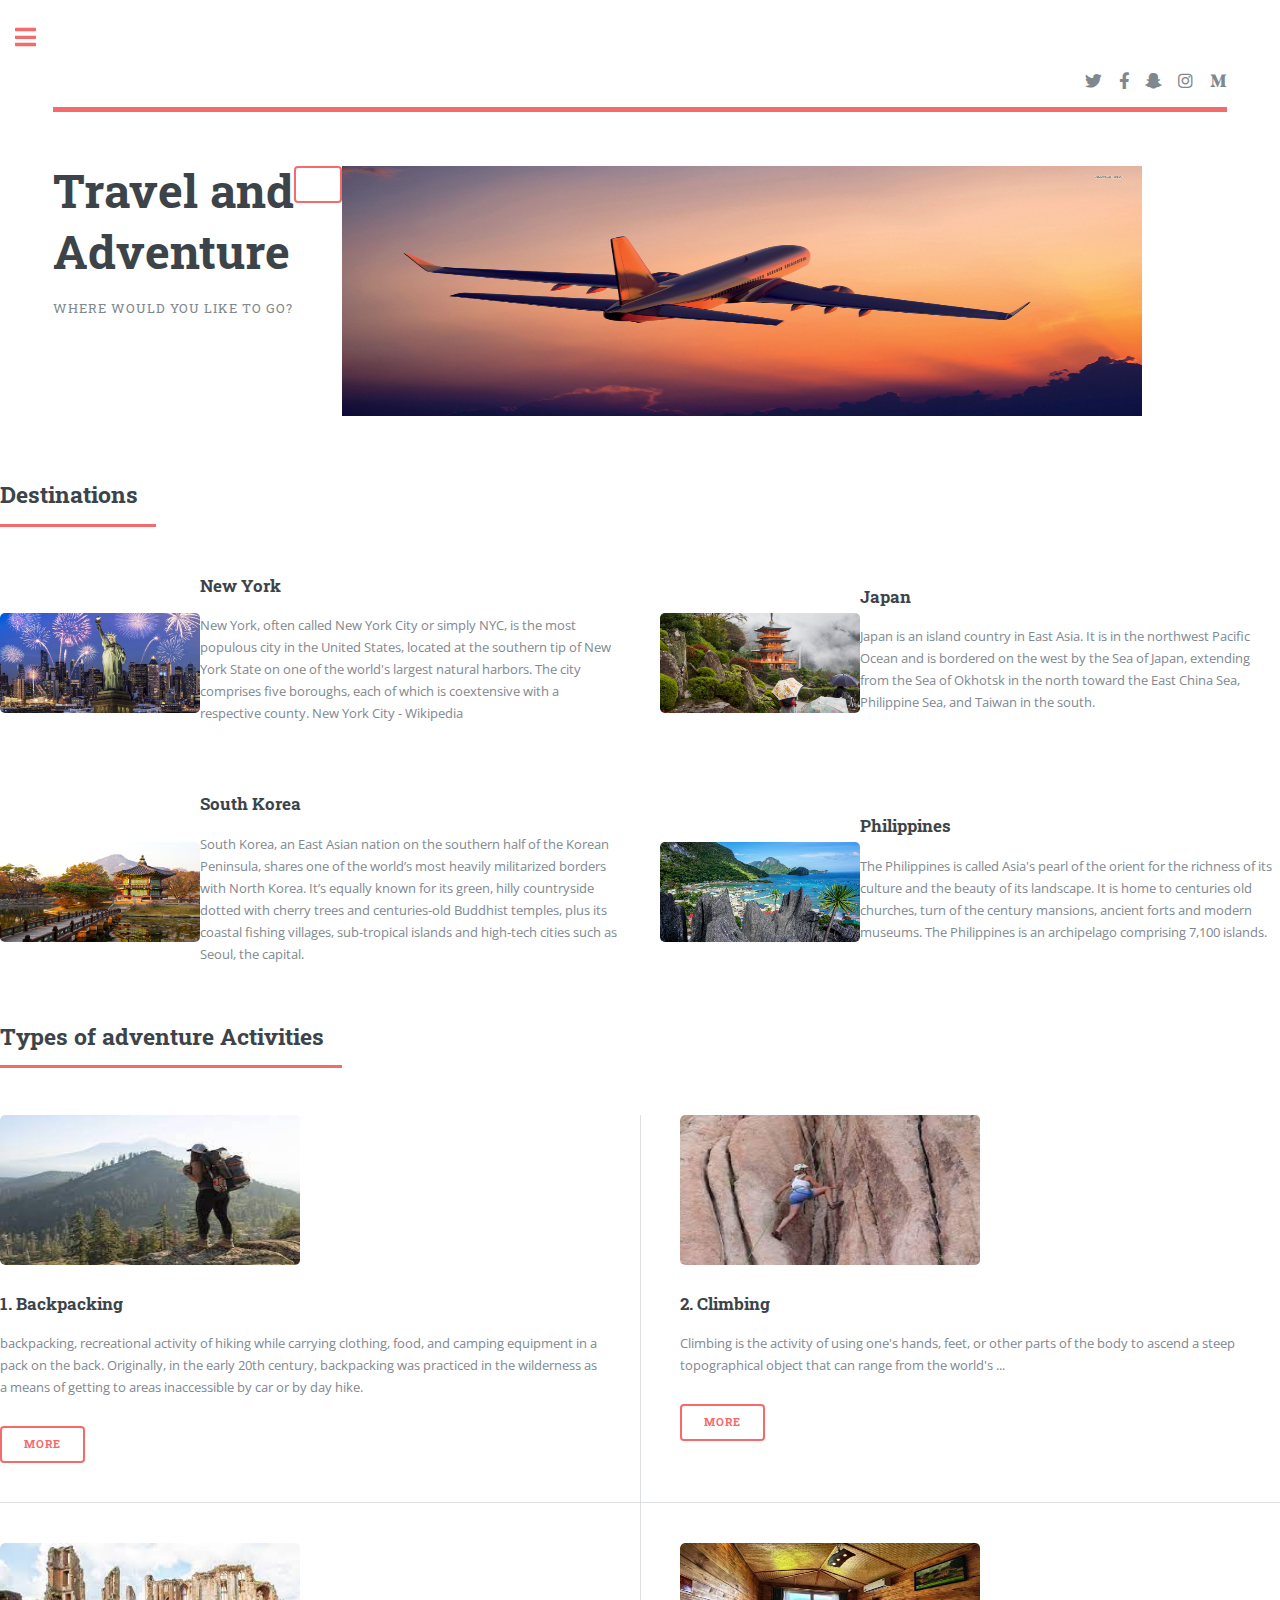
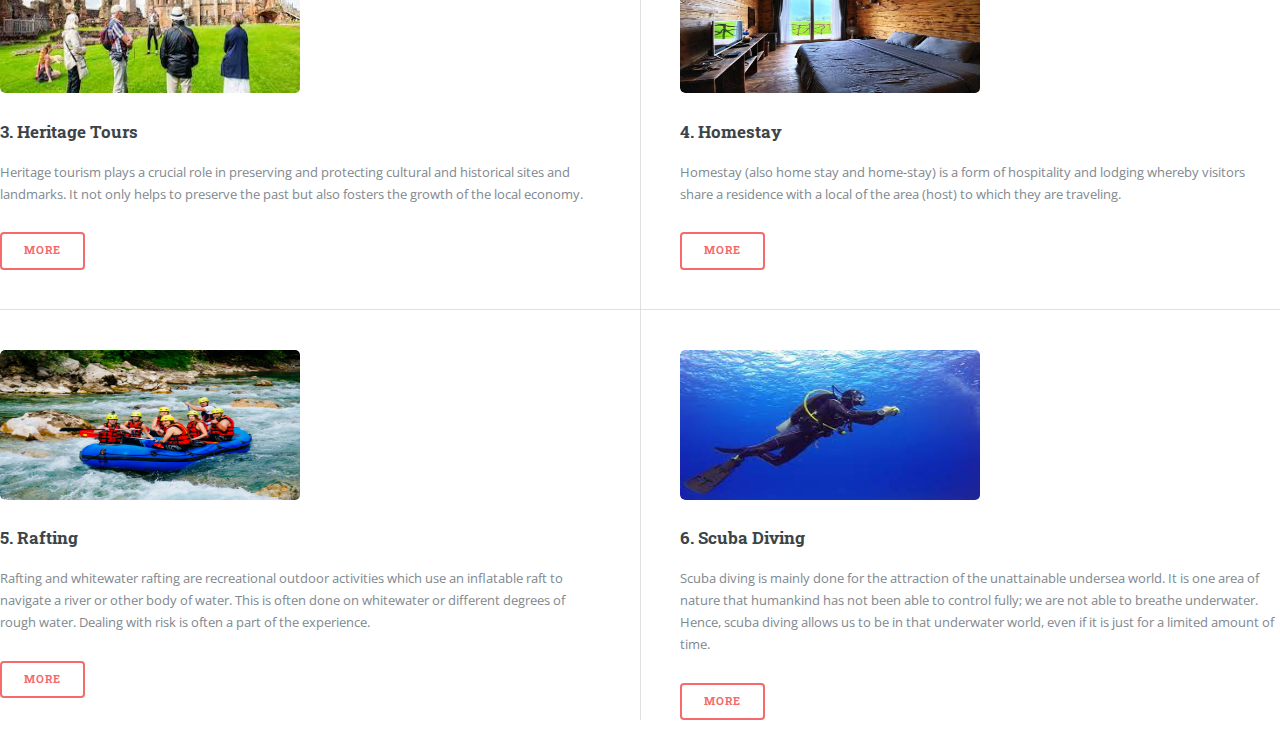
<file: index.html>
<!DOCTYPE HTML>
<!--
	Editorial by HTML5 UP
	html5up.net | @ajlkn
	Free for personal and commercial use under the CCA 3.0 license (html5up.net/license)
-->
<html>
	<head>
		<title>Travel and Adventure</title>
		<meta charset="utf-8" />
		<meta name="viewport" content="width=device-width, initial-scale=1, user-scalable=no" />
		<link rel="stylesheet" href="assets/css/main.css" />
	</head>
	<body class="is-preload">

		<!-- Wrapper -->
			<div id="wrapper">

				<!-- Main -->
					<div id="main">
						<div class="inner">

							<!-- Header -->
								<header id="header">
									<a href="index.html" class="logo"><strong></strong></a>
									<ul class="icons">
										<li><a href="#" class="icon brands fa-twitter"><span class="label">Twitter</span></a></li>
										<li><a href="#" class="icon brands fa-facebook-f"><span class="label">Facebook</span></a></li>
										<li><a href="#" class="icon brands fa-snapchat-ghost"><span class="label">Snapchat</span></a></li>
										<li><a href="#" class="icon brands fa-instagram"><span class="label">Instagram</span></a></li>
										<li><a href="#" class="icon brands fa-medium-m"><span class="label">Medium</span></a></li>
									</ul>
								</header>

							<!-- Banner -->
								<section id="banner"
									<div class="content">
										<header>
											<h1>Travel and  <br />
										Adventure</h1>
											<p>	where 	would You Like To Go?</p>
										</header>
										<p></p>
										<ul class="actions">
											<li><a href="#" class="button big"></a></li>
											<div class="image1">
												<img src="images/travel.jpg"/>
											</div>
										</ul>
									</div>
									
								</section>

							<!-- Section -->
								<section>
									<header class="major">
										<h2>Destinations</h2>
									</header>
									<div class="features">
										<article>
											<div class="image">
												<img src="images/new.jpg"/>
											</div>
								
											<div class="image">
												<h3>New York</h3>
												<p>New York, often called New York City or simply NYC, is the most populous city in the United States, located at the southern tip of New York State on one of the world's largest natural harbors. The city comprises five boroughs, each of which is coextensive with a respective county.

													New York City - Wikipedia
													</p>
											</div>
										</article>
										<article>
											<div class="image">
												<img src="images/japan.jpg"/>
											</div>
								
											<div class="japan">
												<h3>Japan</h3>
												<p>Japan is an island country in East Asia. It is in the northwest Pacific Ocean and is bordered on the west by the Sea of Japan, extending from the Sea of Okhotsk in the north toward the East China Sea, Philippine Sea, and Taiwan in the south. </p>
											</div>
										</article>
										<article>
											<div class="image">
												<img src="images/korea.jpg"/>
											</div>
								
											<div class="korea">
												<h3>South Korea</h3>
												<p>South Korea, an East Asian nation on the southern half of the Korean Peninsula, shares one of the world’s most heavily militarized borders with North Korea. It’s equally known for its green, hilly countryside dotted with cherry trees and centuries-old Buddhist temples, plus its coastal fishing villages, sub-tropical islands and high-tech cities such as Seoul, the capital.</p>
											</div>
										</article>
										<article>
											<div class="image">
												<img src="images/phi.jpg"/>
											</div>
											<div class="philippines">
												<h3>Philippines</h3>
												<p>The Philippines is called Asia's pearl of the orient for the richness of its culture and the beauty of its landscape. It is home to centuries old churches, turn of the century mansions, ancient forts and modern museums. The Philippines is an archipelago comprising 7,100 islands.
												</p>
											</div>
										</article>
										
									</div>
								</section>

							<!-- Section -->
								<section>
									<header class="major">
										<h2>Types of adventure Activities</h2>
									</header>
									<div class="posts">
										<article>
											<a href="#" class="image"><img src="images/packing.jpg" alt="" /></a>
											<h3>1. Backpacking</h3>
											<p>backpacking, recreational activity of hiking while carrying clothing, food, and camping equipment in a pack on the back. Originally, in the early 20th century, backpacking was practiced in the wilderness as a means of getting to areas inaccessible by car or by day hike.</p>
											<ul class="actions">
												<li><a href="#" class="button">More</a></li>
											</ul>
										</article>
										<article>
											<a href="#" class="image"><img src="images/climbing.jpg" alt="" /></a>
											<h3>2. Climbing</h3>
											<p>Climbing is the activity of using one's hands, feet, or other parts of the body to ascend a steep topographical object that can range from the world's ...
											</p>
											<ul class="actions">
												<li><a href="#" class="button">More</a></li>
											</ul>
										</article>
										<article>
											<a href="#" class="image"><img src="images/heritage.jpg" alt="" /></a>
											<h3>3. Heritage Tours</h3>
											<p>Heritage tourism plays a crucial role in preserving and protecting cultural and historical sites and landmarks. It not only helps to preserve the past but also fosters the growth of the local economy.
											</p>
											<ul class="actions">
												<li><a href="#" class="button">More</a></li>
											</ul>
										</article>
										<article>
											<a href="#" class="image"><img src="images/home.jpg" alt="" /></a>
											<h3>4. Homestay</h3>
											<p>Homestay (also home stay and home-stay) is a form of hospitality and lodging whereby visitors share a residence with a local of the area (host) to which they are traveling.
											</p>
											<ul class="actions">
												<li><a href="#" class="button">More</a></li>
											</ul>
										</article>
										<article>
											<a href="#" class="image"><img src="images/rafting.webp" alt="" /></a>
											<h3>5. Rafting</h3>
											<p>Rafting and whitewater rafting are recreational outdoor activities which use an inflatable raft to navigate a river or other body of water. This is often done on whitewater or different degrees of rough water. Dealing with risk is often a part of the experience.
											</p>
											<ul class="actions">
												<li><a href="#" class="button">More</a></li>
											</ul>
										</article>
										<article>
											<a href="#" class="image"><img src="images/diving.jpg" alt="" /></a>
											<h3>6. Scuba Diving</h3>
											<p>Scuba diving is mainly done for the attraction of the unattainable undersea world. It is one area of nature that humankind has not been able to control fully; we are not able to breathe underwater. Hence, scuba diving allows us to be in that underwater world, even if it is just for a limited amount of time.</p>
											<ul class="actions">
												<li><a href="#" class="button">More</a></li>
											</ul>
										</article>
									</div>
								</section>

						</div>
					</div>

				<!-- Sidebar -->
					<div id="sidebar">
						<div class="inner">

							<!-- Search -->
								<section id="search" class="alt">
									<form method="post" action="#">
										<input type="text" name="query" id="query" placeholder="Search" />
									</form>
								</section>

							<!-- Menu -->
								<nav id="menu">
									<header class="major">
										<h2>Menu</h2>
									</header>
									<ul>
										<li><a href="index.html">Homepage</a></li>
										<li><a href="generic.html">About Us</a></li>
										<li><a href="elements.html">Contact</a></li>
								
									</ul>
								</nav>


							<!-- Section -->
								<section>
									<header class="major">
										<h2>About Us</h2>
									</header>
									<p>Sed varius enim lorem ullamcorper dolore aliquam aenean ornare velit lacus, ac varius enim lorem ullamcorper dolore. Proin sed aliquam facilisis ante interdum. Sed nulla amet lorem feugiat tempus aliquam.</p>
									<ul class="contact">
										<li class="icon solid fa-envelope"><a href="#">information@untitled.tld</a></li>
										<li class="icon solid fa-phone">(000) 000-0000</li>
										<li class="icon solid fa-home">1234 Somewhere Road #8254<br />
										Nashville, TN 00000-0000</li>
									</ul>
								</section>

							<!-- Footer -->
								<footer id="footer">
									<p class="copyright">&copy; Untitled. All rights reserved. Demo Images: <a href="https://unsplash.com">Unsplash</a>. Design: <a href="https://html5up.net">HTML5 UP</a>.</p>
								</footer>

						</div>
					</div>

			</div>

		<!-- Scripts -->
			<script src="assets/js/jquery.min.js"></script>
			<script src="assets/js/browser.min.js"></script>
			<script src="assets/js/breakpoints.min.js"></script>
			<script src="assets/js/util.js"></script>
			<script src="assets/js/main.js"></script>

	</body>
</html>
</file>
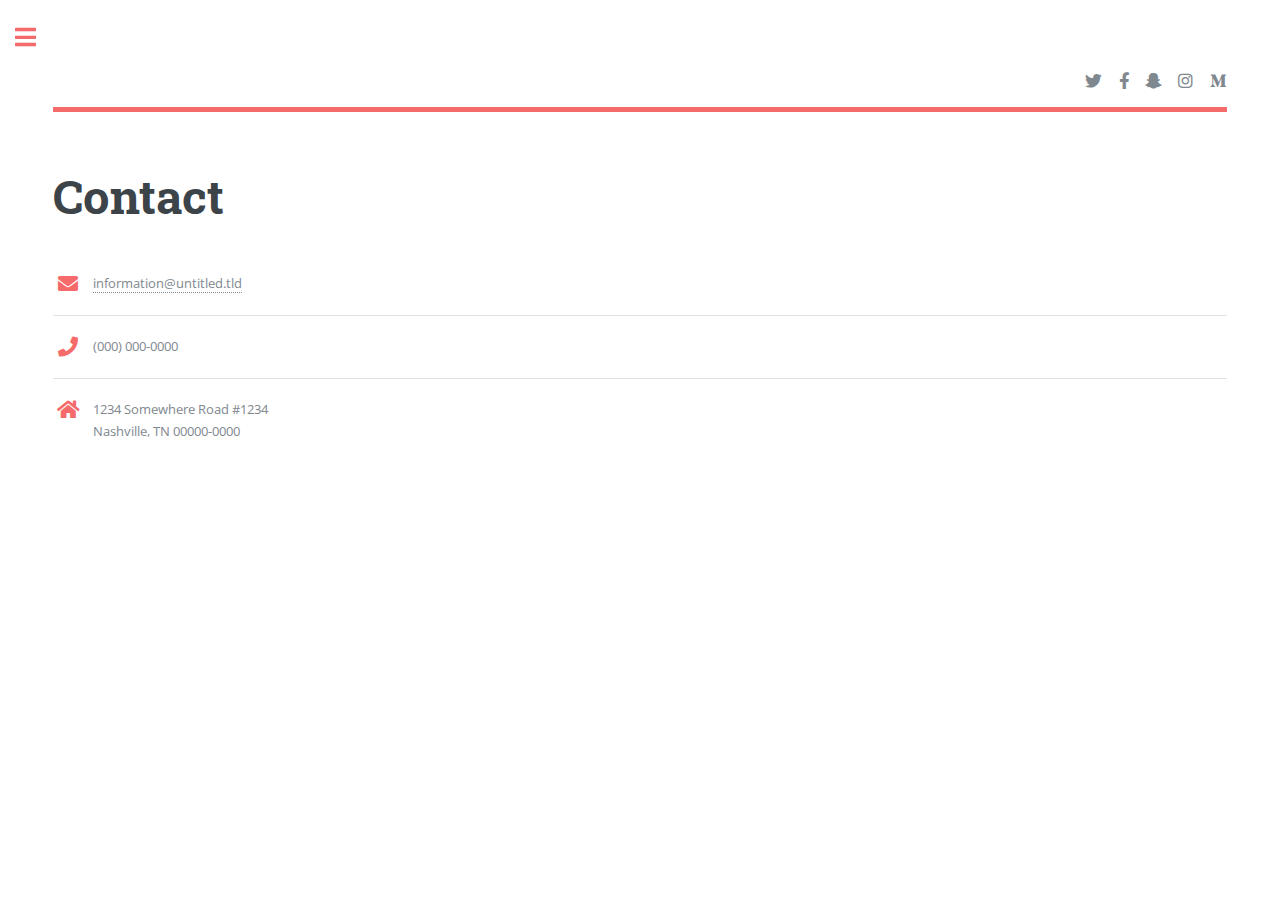
<file: elements.html>
<!DOCTYPE HTML>
<!--
	Editorial by HTML5 UP
	html5up.net | @ajlkn
	Free for personal and commercial use under the CCA 3.0 license (html5up.net/license)
-->
<html>
	<head>
		<title>Travel and Adventure</title>
		<meta charset="utf-8" />
		<meta name="viewport" content="width=device-width, initial-scale=1, user-scalable=no" />
		<link rel="stylesheet" href="assets/css/main.css" />
	</head>
	<body class="is-preload">

		<!-- Wrapper -->
			<div id="wrapper">

				<!-- Main -->
					<div id="main">
						<div class="inner">

							<!-- Header -->
								<header id="header">
									<a href="index.html" class="logo"><strong></strong> </a>
									<ul class="icons">
										<li><a href="#" class="icon brands fa-twitter"><span class="label">Twitter</span></a></li>
										<li><a href="#" class="icon brands fa-facebook-f"><span class="label">Facebook</span></a></li>
										<li><a href="#" class="icon brands fa-snapchat-ghost"><span class="label">Snapchat</span></a></li>
										<li><a href="#" class="icon brands fa-instagram"><span class="label">Instagram</span></a></li>
										<li><a href="#" class="icon brands fa-medium-m"><span class="label">Medium</span></a></li>
									</ul>
								</header>

							<!-- Content -->
								<section>
									<header class="main">
										<h1>Contact</h1>
									</header>
									<ul class="contact">
										<li class="icon solid fa-envelope"><a href="#">information@untitled.tld</a></li>
										<li class="icon solid fa-phone">(000) 000-0000</li>
										<li class="icon solid fa-home">1234 Somewhere Road #1234<br />
										Nashville, TN 00000-0000</li>
									</ul>
									

</code></pre>

											</div>
										</div>

								</section>

						</div>
					</div>

				<!-- Sidebar -->
					<div id="sidebar">
						<div class="inner">

							<!-- Search -->
								<section id="search" class="alt">
									<form method="post" action="#">
										<input type="text" name="query" id="query" placeholder="Search" />
									</form>
								</section>

							<!-- Menu -->
								<nav id="menu">
									<header class="major">
										<h2>Menu</h2>
									</header>
									<ul>
										<li><a href="index.html">Homepage</a></li>
										<li><a href="generic.html">About Us</a></li>
										<li><a href="elements.html">Contact</a></li>
										
									</ul>
								</nav>

							

							
									

							<!-- Footer -->
								<footer id="footer">
									<p class="copyright">&copy; Untitled. All rights reserved. Demo Images: <a href="https://unsplash.com">Unsplash</a>. Design: <a href="https://html5up.net">HTML5 UP</a>.</p>
								</footer>

						</div>
					</div>

			</div>

		<!-- Scripts -->
			<script src="assets/js/jquery.min.js"></script>
			<script src="assets/js/browser.min.js"></script>
			<script src="assets/js/breakpoints.min.js"></script>
			<script src="assets/js/util.js"></script>
			<script src="assets/js/main.js"></script>

	</body>
</html>
</file>
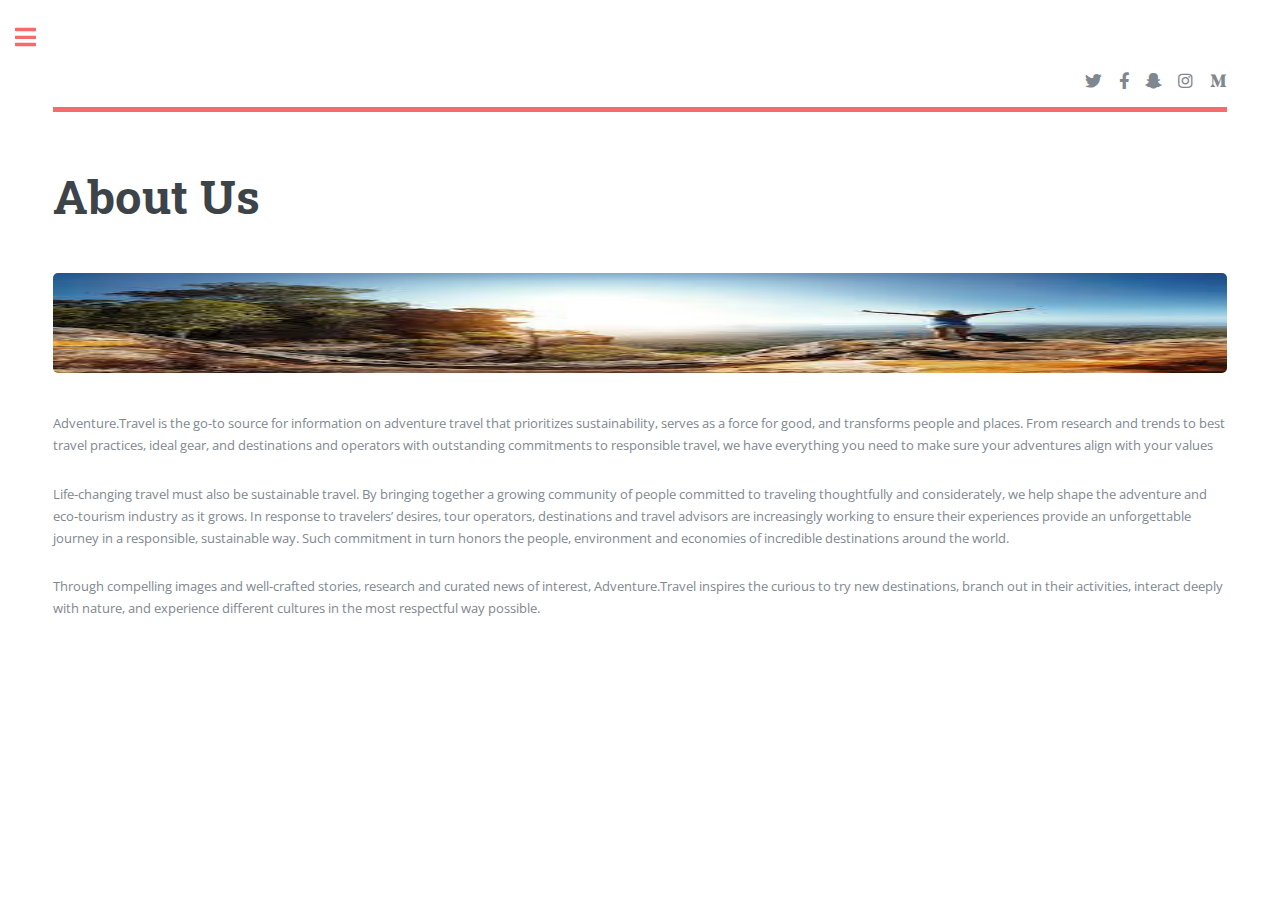
<file: generic.html>
<!DOCTYPE HTML>
<!--
	Editorial by HTML5 UP
	html5up.net | @ajlkn
	Free for personal and commercial use under the CCA 3.0 license (html5up.net/license)
-->
<html>
	<head>
		<title>Travel and Adventure</title>
		<meta charset="utf-8" />
		<meta name="viewport" content="width=device-width, initial-scale=1, user-scalable=no" />
		<link rel="stylesheet" href="assets/css/main.css" />
	</head>
	<body class="is-preload">

		<!-- Wrapper -->
			<div id="wrapper">

				<!-- Main -->
					<div id="main">
						<div class="inner">

							<!-- Header -->
								<header id="header">
									<a href="index.html" class="logo"><strong></strong> </a>
									<ul class="icons">
										<li><a href="#" class="icon brands fa-twitter"><span class="label">Twitter</span></a></li>
										<li><a href="#" class="icon brands fa-facebook-f"><span class="label">Facebook</span></a></li>
										<li><a href="#" class="icon brands fa-snapchat-ghost"><span class="label">Snapchat</span></a></li>
										<li><a href="#" class="icon brands fa-instagram"><span class="label">Instagram</span></a></li>
										<li><a href="#" class="icon brands fa-medium-m"><span class="label">Medium</span></a></li>
									</ul>
								</header>

							<!-- Content -->
								<section>
									<header class="main">
										<h1>About Us</h1>
									</header>

									<span class="image main"><img src="images/adventyr.jpg" alt="" /></span>

									<p>Adventure.Travel is the go-to source for information on adventure travel that prioritizes sustainability, serves as a force for good, and transforms people and places. From research and trends to best travel practices, ideal gear, and destinations and operators with outstanding commitments to responsible travel, we have everything you need to make sure your adventures align with your values</p>
									<p>Life-changing travel must also be sustainable travel. By bringing together a growing community of people committed to traveling thoughtfully and considerately, we help shape the adventure and eco-tourism industry as it grows. In response to travelers’ desires, tour operators, destinations and travel advisors are increasingly working to ensure their experiences provide an unforgettable journey in a responsible, sustainable way. Such commitment in turn honors the people, environment and economies of incredible destinations around the world.</p>
									<p>Through compelling images and well-crafted stories, research and curated news of interest, Adventure.Travel inspires the curious to try new destinations, branch out in their activities, interact deeply with nature, and experience different cultures in the most respectful way possible.</p>

									
								</section>

						</div>
					</div>

				<!-- Sidebar -->
					<div id="sidebar">
						<div class="inner">

							<!-- Search -->
								<section id="search" class="alt">
									<form method="post" action="#">
										<input type="text" name="query" id="query" placeholder="Search" />
									</form>
								</section>

							<!-- Menu -->
								<nav id="menu">
									<header class="major">
										<h2>Menu</h2>
									</header>
									<ul>
										<li><a href="index.html">Homepage</a></li>
										<li><a href="generic.html">About Us</a></li>
										<li><a href="elements.html">Elements</a></li>
										
									</ul>
								</nav>

 
							<!-- Section -->
								<section>
									<header class="major">
										<h2>About Us</h2>
									</header>
									<p>Sed varius enim lorem ullamcorper dolore aliquam aenean ornare velit lacus, ac varius enim lorem ullamcorper dolore. Proin sed aliquam facilisis ante interdum. Sed nulla amet lorem feugiat tempus aliquam.</p>
									<ul class="contact">
										<li class="icon solid fa-envelope"><a href="#">information@untitled.tld</a></li>
										<li class="icon solid fa-phone">(000) 000-0000</li>
										<li class="icon solid fa-home">1234 Somewhere Road #8254<br />
										Nashville, TN 00000-0000</li>
									</ul>
								</section>

							<!-- Footer -->
								<footer id="footer">
									<p class="copyright">&copy; Untitled. All rights reserved. Demo Images: <a href="https://unsplash.com">Unsplash</a>. Design: <a href="https://html5up.net">HTML5 UP</a>.</p>
								</footer>

						</div>
					</div>

			</div>

		<!-- Scripts -->
			<script src="assets/js/jquery.min.js"></script>
			<script src="assets/js/browser.min.js"></script>
			<script src="assets/js/breakpoints.min.js"></script>
			<script src="assets/js/util.js"></script>
			<script src="assets/js/main.js"></script>

	</body>
</html>
</file>
<file: assets/css/main.css>
@import url(fontawesome-all.min.css);
@import url("https://fonts.googleapis.com/css?family=Open+Sans:400,600,400italic,600italic|Roboto+Slab:400,700");
/*
	Editorial by HTML5 UP
	html5up.net | @ajlkn
	Free for personal and commercial use under the CCA 3.0 license (html5up.net/license)
*/
html, body, div, span, applet, object,
iframe, h1, h2, h3, h4, h5, h6, p, blockquote,
pre, a, abbr, acronym, address, big, cite,
code, del, dfn, em, img, ins, kbd, q, s, samp,
small, strike, strong, sub, sup, tt, var, b,
u, i, center, dl, dt, dd, ol, ul, li, fieldset,
form, label, legend, table, caption, tbody,
tfoot, thead, tr, th, td, article, aside,
canvas, details, embed, figure, figcaption,
footer, header, hgroup, menu, nav, output, ruby,
section, summary, time, mark, audio, video {
  margin: 0;
  padding: 0;
  border: 0;
  font-size: 100%;
  font: inherit;
  vertical-align: baseline; }

article, aside, details, figcaption, figure,
footer, header, hgroup, menu, nav, section {
  display: block; }

body {
  line-height: 1; }

ol, ul {
  list-style: none; }

blockquote, q {
  quotes: none; }
  blockquote:before, blockquote:after, q:before, q:after {
    content: '';
    content: none; }

table {
  border-collapse: collapse;
  border-spacing: 0; }

body {
  -webkit-text-size-adjust: none; }

mark {
  background-color: transparent;
  color: inherit; }

input::-moz-focus-inner {
  border: 0;
  padding: 0; }

input, select, textarea {
  -moz-appearance: none;
  -webkit-appearance: none;
  -ms-appearance: none;
  appearance: none; }

/* Basic */
@-ms-viewport {
  width: device-width; }

body {
  -ms-overflow-style: scrollbar; }

@media screen and (max-width: 480px) {
  html, body {
    min-width: 320px; } }

html {
  box-sizing: border-box; }

*, *:before, *:after {
  box-sizing: inherit; }

body {
  background: #ffffff; }
  body.is-preload *, body.is-preload *:before, body.is-preload *:after, body.is-resizing *, body.is-resizing *:before, body.is-resizing *:after {
    -moz-animation: none !important;
    -webkit-animation: none !important;
    -ms-animation: none !important;
    animation: none !important;
    -moz-transition: none !important;
    -webkit-transition: none !important;
    -ms-transition: none !important;
    transition: none !important; }

/* Type */
body, input, select, textarea {
  color: #7f888f;
  font-family: "Open Sans", sans-serif;
  font-size: 13pt;
  font-weight: 400;
  line-height: 1.65; }
  @media screen and (max-width: 1680px) {
    body, input, select, textarea {
      font-size: 11pt; } }
  @media screen and (max-width: 1280px) {
    body, input, select, textarea {
      font-size: 10pt; } }
  @media screen and (max-width: 360px) {
    body, input, select, textarea {
      font-size: 9pt; } }

a {
  -moz-transition: color 0.2s ease-in-out, border-bottom-color 0.2s ease-in-out;
  -webkit-transition: color 0.2s ease-in-out, border-bottom-color 0.2s ease-in-out;
  -ms-transition: color 0.2s ease-in-out, border-bottom-color 0.2s ease-in-out;
  transition: color 0.2s ease-in-out, border-bottom-color 0.2s ease-in-out;
  border-bottom: dotted 1px;
  color: #f56a6a;
  text-decoration: none; }
  a:hover {
    border-bottom-color: #f56a6a;
    color: #f56a6a !important; }
    a:hover strong {
      color: inherit; }

strong, b {
  color: #3d4449;
  font-weight: 600; }

em, i {
  font-style: italic; }

p {
  margin: 0 0 2em 0; }

h1, h2, h3, h4, h5, h6 {
  color: #3d4449;
  font-family: "Roboto Slab", serif;
  font-weight: 700;
  line-height: 1.5;
  margin: 0 0 1em 0; }
  h1 a, h2 a, h3 a, h4 a, h5 a, h6 a {
    color: inherit;
    text-decoration: none;
    border-bottom: 0; }

h1 {
  font-size: 4em;
  margin: 0 0 0.5em 0;
  line-height: 1.3; }

h2 {
  font-size: 1.75em; }

h3 {
  font-size: 1.25em; }

h4 {
  font-size: 1.1em; }

h5 {
  font-size: 0.9em; }

h6 {
  font-size: 0.7em; }

@media screen and (max-width: 1680px) {
  h1 {
    font-size: 3.5em; } }

@media screen and (max-width: 980px) {
  h1 {
    font-size: 3.25em; } }

@media screen and (max-width: 736px) {
  h1 {
    font-size: 2em;
    line-height: 1.4; }
  h2 {
    font-size: 1.5em; } }

sub {
  font-size: 0.8em;
  position: relative;
  top: 0.5em; }

sup {
  font-size: 0.8em;
  position: relative;
  top: -0.5em; }

blockquote {
  border-left: solid 3px rgba(210, 215, 217, 0.75);
  font-style: italic;
  margin: 0 0 2em 0;
  padding: 0.5em 0 0.5em 2em; }

code {
  background: rgba(230, 235, 237, 0.25);
  border-radius: 0.375em;
  border: solid 1px rgba(210, 215, 217, 0.75);
  font-family: "Courier New", monospace;
  font-size: 0.9em;
  margin: 0 0.25em;
  padding: 0.25em 0.65em; }

pre {
  -webkit-overflow-scrolling: touch;
  font-family: "Courier New", monospace;
  font-size: 0.9em;
  margin: 0 0 2em 0; }
  pre code {
    display: block;
    line-height: 1.75;
    padding: 1em 1.5em;
    overflow-x: auto; }

hr {
  border: 0;
  border-bottom: solid 1px rgba(210, 215, 217, 0.75);
  margin: 2em 0; }
  hr.major {
    margin: 3em 0; }

.align-left {
  text-align: left; }

.align-center {
  text-align: center; }

.align-right {
  text-align: right; }

/* Row */
.row {
  display: flex;
  flex-wrap: wrap;
  box-sizing: border-box;
  align-items: stretch; }
  .row > * {
    box-sizing: border-box; }
  .row.gtr-uniform > * > :last-child {
    margin-bottom: 0; }
  .row.aln-left {
    justify-content: flex-start; }
  .row.aln-center {
    justify-content: center; }
  .row.aln-right {
    justify-content: flex-end; }
  .row.aln-top {
    align-items: flex-start; }
  .row.aln-middle {
    align-items: center; }
  .row.aln-bottom {
    align-items: flex-end; }
  .row > .imp {
    order: -1; }
  .row > .col-1 {
    width: 8.33333%; }
  .row > .off-1 {
    margin-left: 8.33333%; }
  .row > .col-2 {
    width: 16.66667%; }
  .row > .off-2 {
    margin-left: 16.66667%; }
  .row > .col-3 {
    width: 25%; }
  .row > .off-3 {
    margin-left: 25%; }
  .row > .col-4 {
    width: 33.33333%; }
  .row > .off-4 {
    margin-left: 33.33333%; }
  .row > .col-5 {
    width: 41.66667%; }
  .row > .off-5 {
    margin-left: 41.66667%; }
  .row > .col-6 {
    width: 50%; }
  .row > .off-6 {
    margin-left: 50%; }
  .row > .col-7 {
    width: 58.33333%; }
  .row > .off-7 {
    margin-left: 58.33333%; }
  .row > .col-8 {
    width: 66.66667%; }
  .row > .off-8 {
    margin-left: 66.66667%; }
  .row > .col-9 {
    width: 75%; }
  .row > .off-9 {
    margin-left: 75%; }
  .row > .col-10 {
    width: 83.33333%; }
  .row > .off-10 {
    margin-left: 83.33333%; }
  .row > .col-11 {
    width: 91.66667%; }
  .row > .off-11 {
    margin-left: 91.66667%; }
  .row > .col-12 {
    width: 100%; }
  .row > .off-12 {
    margin-left: 100%; }
  .row.gtr-0 {
    margin-top: 0;
    margin-left: 0em; }
    .row.gtr-0 > * {
      padding: 0 0 0 0em; }
    .row.gtr-0.gtr-uniform {
      margin-top: 0em; }
      .row.gtr-0.gtr-uniform > * {
        padding-top: 0em; }
  .row.gtr-25 {
    margin-top: 0;
    margin-left: -0.375em; }
    .row.gtr-25 > * {
      padding: 0 0 0 0.375em; }
    .row.gtr-25.gtr-uniform {
      margin-top: -0.375em; }
      .row.gtr-25.gtr-uniform > * {
        padding-top: 0.375em; }
  .row.gtr-50 {
    margin-top: 0;
    margin-left: -0.75em; }
    .row.gtr-50 > * {
      padding: 0 0 0 0.75em; }
    .row.gtr-50.gtr-uniform {
      margin-top: -0.75em; }
      .row.gtr-50.gtr-uniform > * {
        padding-top: 0.75em; }
  .row {
    margin-top: 0;
    margin-left: -1.5em; }
    .row > * {
      padding: 0 0 0 1.5em; }
    .row.gtr-uniform {
      margin-top: -1.5em; }
      .row.gtr-uniform > * {
        padding-top: 1.5em; }
  .row.gtr-150 {
    margin-top: 0;
    margin-left: -2.25em; }
    .row.gtr-150 > * {
      padding: 0 0 0 2.25em; }
    .row.gtr-150.gtr-uniform {
      margin-top: -2.25em; }
      .row.gtr-150.gtr-uniform > * {
        padding-top: 2.25em; }
  .row.gtr-200 {
    margin-top: 0;
    margin-left: -3em; }
    .row.gtr-200 > * {
      padding: 0 0 0 3em; }
    .row.gtr-200.gtr-uniform {
      margin-top: -3em; }
      .row.gtr-200.gtr-uniform > * {
        padding-top: 3em; }
  @media screen and (max-width: 1680px) {
    .row {
      display: flex;
      flex-wrap: wrap;
      box-sizing: border-box;
      align-items: stretch; }
      .row > * {
        box-sizing: border-box; }
      .row.gtr-uniform > * > :last-child {
        margin-bottom: 0; }
      .row.aln-left {
        justify-content: flex-start; }
      .row.aln-center {
        justify-content: center; }
      .row.aln-right {
        justify-content: flex-end; }
      .row.aln-top {
        align-items: flex-start; }
      .row.aln-middle {
        align-items: center; }
      .row.aln-bottom {
        align-items: flex-end; }
      .row > .imp-xlarge {
        order: -1; }
      .row > .col-1-xlarge {
        width: 8.33333%; }
      .row > .off-1-xlarge {
        margin-left: 8.33333%; }
      .row > .col-2-xlarge {
        width: 16.66667%; }
      .row > .off-2-xlarge {
        margin-left: 16.66667%; }
      .row > .col-3-xlarge {
        width: 25%; }
      .row > .off-3-xlarge {
        margin-left: 25%; }
      .row > .col-4-xlarge {
        width: 33.33333%; }
      .row > .off-4-xlarge {
        margin-left: 33.33333%; }
      .row > .col-5-xlarge {
        width: 41.66667%; }
      .row > .off-5-xlarge {
        margin-left: 41.66667%; }
      .row > .col-6-xlarge {
        width: 50%; }
      .row > .off-6-xlarge {
        margin-left: 50%; }
      .row > .col-7-xlarge {
        width: 58.33333%; }
      .row > .off-7-xlarge {
        margin-left: 58.33333%; }
      .row > .col-8-xlarge {
        width: 66.66667%; }
      .row > .off-8-xlarge {
        margin-left: 66.66667%; }
      .row > .col-9-xlarge {
        width: 75%; }
      .row > .off-9-xlarge {
        margin-left: 75%; }
      .row > .col-10-xlarge {
        width: 83.33333%; }
      .row > .off-10-xlarge {
        margin-left: 83.33333%; }
      .row > .col-11-xlarge {
        width: 91.66667%; }
      .row > .off-11-xlarge {
        margin-left: 91.66667%; }
      .row > .col-12-xlarge {
        width: 100%; }
      .row > .off-12-xlarge {
        margin-left: 100%; }
      .row.gtr-0 {
        margin-top: 0;
        margin-left: 0em; }
        .row.gtr-0 > * {
          padding: 0 0 0 0em; }
        .row.gtr-0.gtr-uniform {
          margin-top: 0em; }
          .row.gtr-0.gtr-uniform > * {
            padding-top: 0em; }
      .row.gtr-25 {
        margin-top: 0;
        margin-left: -0.375em; }
        .row.gtr-25 > * {
          padding: 0 0 0 0.375em; }
        .row.gtr-25.gtr-uniform {
          margin-top: -0.375em; }
          .row.gtr-25.gtr-uniform > * {
            padding-top: 0.375em; }
      .row.gtr-50 {
        margin-top: 0;
        margin-left: -0.75em; }
        .row.gtr-50 > * {
          padding: 0 0 0 0.75em; }
        .row.gtr-50.gtr-uniform {
          margin-top: -0.75em; }
          .row.gtr-50.gtr-uniform > * {
            padding-top: 0.75em; }
      .row {
        margin-top: 0;
        margin-left: -1.5em; }
        .row > * {
          padding: 0 0 0 1.5em; }
        .row.gtr-uniform {
          margin-top: -1.5em; }
          .row.gtr-uniform > * {
            padding-top: 1.5em; }
      .row.gtr-150 {
        margin-top: 0;
        margin-left: -2.25em; }
        .row.gtr-150 > * {
          padding: 0 0 0 2.25em; }
        .row.gtr-150.gtr-uniform {
          margin-top: -2.25em; }
          .row.gtr-150.gtr-uniform > * {
            padding-top: 2.25em; }
      .row.gtr-200 {
        margin-top: 0;
        margin-left: -3em; }
        .row.gtr-200 > * {
          padding: 0 0 0 3em; }
        .row.gtr-200.gtr-uniform {
          margin-top: -3em; }
          .row.gtr-200.gtr-uniform > * {
            padding-top: 3em; } }
  @media screen and (max-width: 1280px) {
    .row {
      display: flex;
      flex-wrap: wrap;
      box-sizing: border-box;
      align-items: stretch; }
      .row > * {
        box-sizing: border-box; }
      .row.gtr-uniform > * > :last-child {
        margin-bottom: 0; }
      .row.aln-left {
        justify-content: flex-start; }
      .row.aln-center {
        justify-content: center; }
      .row.aln-right {
        justify-content: flex-end; }
      .row.aln-top {
        align-items: flex-start; }
      .row.aln-middle {
        align-items: center; }
      .row.aln-bottom {
        align-items: flex-end; }
      .row > .imp-large {
        order: -1; }
      .row > .col-1-large {
        width: 8.33333%; }
      .row > .off-1-large {
        margin-left: 8.33333%; }
      .row > .col-2-large {
        width: 16.66667%; }
      .row > .off-2-large {
        margin-left: 16.66667%; }
      .row > .col-3-large {
        width: 25%; }
      .row > .off-3-large {
        margin-left: 25%; }
      .row > .col-4-large {
        width: 33.33333%; }
      .row > .off-4-large {
        margin-left: 33.33333%; }
      .row > .col-5-large {
        width: 41.66667%; }
      .row > .off-5-large {
        margin-left: 41.66667%; }
      .row > .col-6-large {
        width: 50%; }
      .row > .off-6-large {
        margin-left: 50%; }
      .row > .col-7-large {
        width: 58.33333%; }
      .row > .off-7-large {
        margin-left: 58.33333%; }
      .row > .col-8-large {
        width: 66.66667%; }
      .row > .off-8-large {
        margin-left: 66.66667%; }
      .row > .col-9-large {
        width: 75%; }
      .row > .off-9-large {
        margin-left: 75%; }
      .row > .col-10-large {
        width: 83.33333%; }
      .row > .off-10-large {
        margin-left: 83.33333%; }
      .row > .col-11-large {
        width: 91.66667%; }
      .row > .off-11-large {
        margin-left: 91.66667%; }
      .row > .col-12-large {
        width: 100%; }
      .row > .off-12-large {
        margin-left: 100%; }
      .row.gtr-0 {
        margin-top: 0;
        margin-left: 0em; }
        .row.gtr-0 > * {
          padding: 0 0 0 0em; }
        .row.gtr-0.gtr-uniform {
          margin-top: 0em; }
          .row.gtr-0.gtr-uniform > * {
            padding-top: 0em; }
      .row.gtr-25 {
        margin-top: 0;
        margin-left: -0.375em; }
        .row.gtr-25 > * {
          padding: 0 0 0 0.375em; }
        .row.gtr-25.gtr-uniform {
          margin-top: -0.375em; }
          .row.gtr-25.gtr-uniform > * {
            padding-top: 0.375em; }
      .row.gtr-50 {
        margin-top: 0;
        margin-left: -0.75em; }
        .row.gtr-50 > * {
          padding: 0 0 0 0.75em; }
        .row.gtr-50.gtr-uniform {
          margin-top: -0.75em; }
          .row.gtr-50.gtr-uniform > * {
            padding-top: 0.75em; }
      .row {
        margin-top: 0;
        margin-left: -1.5em; }
        .row > * {
          padding: 0 0 0 1.5em; }
        .row.gtr-uniform {
          margin-top: -1.5em; }
          .row.gtr-uniform > * {
            padding-top: 1.5em; }
      .row.gtr-150 {
        margin-top: 0;
        margin-left: -2.25em; }
        .row.gtr-150 > * {
          padding: 0 0 0 2.25em; }
        .row.gtr-150.gtr-uniform {
          margin-top: -2.25em; }
          .row.gtr-150.gtr-uniform > * {
            padding-top: 2.25em; }
      .row.gtr-200 {
        margin-top: 0;
        margin-left: -3em; }
        .row.gtr-200 > * {
          padding: 0 0 0 3em; }
        .row.gtr-200.gtr-uniform {
          margin-top: -3em; }
          .row.gtr-200.gtr-uniform > * {
            padding-top: 3em; } }
  @media screen and (max-width: 980px) {
    .row {
      display: flex;
      flex-wrap: wrap;
      box-sizing: border-box;
      align-items: stretch; }
      .row > * {
        box-sizing: border-box; }
      .row.gtr-uniform > * > :last-child {
        margin-bottom: 0; }
      .row.aln-left {
        justify-content: flex-start; }
      .row.aln-center {
        justify-content: center; }
      .row.aln-right {
        justify-content: flex-end; }
      .row.aln-top {
        align-items: flex-start; }
      .row.aln-middle {
        align-items: center; }
      .row.aln-bottom {
        align-items: flex-end; }
      .row > .imp-medium {
        order: -1; }
      .row > .col-1-medium {
        width: 8.33333%; }
      .row > .off-1-medium {
        margin-left: 8.33333%; }
      .row > .col-2-medium {
        width: 16.66667%; }
      .row > .off-2-medium {
        margin-left: 16.66667%; }
      .row > .col-3-medium {
        width: 25%; }
      .row > .off-3-medium {
        margin-left: 25%; }
      .row > .col-4-medium {
        width: 33.33333%; }
      .row > .off-4-medium {
        margin-left: 33.33333%; }
      .row > .col-5-medium {
        width: 41.66667%; }
      .row > .off-5-medium {
        margin-left: 41.66667%; }
      .row > .col-6-medium {
        width: 50%; }
      .row > .off-6-medium {
        margin-left: 50%; }
      .row > .col-7-medium {
        width: 58.33333%; }
      .row > .off-7-medium {
        margin-left: 58.33333%; }
      .row > .col-8-medium {
        width: 66.66667%; }
      .row > .off-8-medium {
        margin-left: 66.66667%; }
      .row > .col-9-medium {
        width: 75%; }
      .row > .off-9-medium {
        margin-left: 75%; }
      .row > .col-10-medium {
        width: 83.33333%; }
      .row > .off-10-medium {
        margin-left: 83.33333%; }
      .row > .col-11-medium {
        width: 91.66667%; }
      .row > .off-11-medium {
        margin-left: 91.66667%; }
      .row > .col-12-medium {
        width: 100%; }
      .row > .off-12-medium {
        margin-left: 100%; }
      .row.gtr-0 {
        margin-top: 0;
        margin-left: 0em; }
        .row.gtr-0 > * {
          padding: 0 0 0 0em; }
        .row.gtr-0.gtr-uniform {
          margin-top: 0em; }
          .row.gtr-0.gtr-uniform > * {
            padding-top: 0em; }
      .row.gtr-25 {
        margin-top: 0;
        margin-left: -0.375em; }
        .row.gtr-25 > * {
          padding: 0 0 0 0.375em; }
        .row.gtr-25.gtr-uniform {
          margin-top: -0.375em; }
          .row.gtr-25.gtr-uniform > * {
            padding-top: 0.375em; }
      .row.gtr-50 {
        margin-top: 0;
        margin-left: -0.75em; }
        .row.gtr-50 > * {
          padding: 0 0 0 0.75em; }
        .row.gtr-50.gtr-uniform {
          margin-top: -0.75em; }
          .row.gtr-50.gtr-uniform > * {
            padding-top: 0.75em; }
      .row {
        margin-top: 0;
        margin-left: -1.5em; }
        .row > * {
          padding: 0 0 0 1.5em; }
        .row.gtr-uniform {
          margin-top: -1.5em; }
          .row.gtr-uniform > * {
            padding-top: 1.5em; }
      .row.gtr-150 {
        margin-top: 0;
        margin-left: -2.25em; }
        .row.gtr-150 > * {
          padding: 0 0 0 2.25em; }
        .row.gtr-150.gtr-uniform {
          margin-top: -2.25em; }
          .row.gtr-150.gtr-uniform > * {
            padding-top: 2.25em; }
      .row.gtr-200 {
        margin-top: 0;
        margin-left: -3em; }
        .row.gtr-200 > * {
          padding: 0 0 0 3em; }
        .row.gtr-200.gtr-uniform {
          margin-top: -3em; }
          .row.gtr-200.gtr-uniform > * {
            padding-top: 3em; } }
  @media screen and (max-width: 736px) {
    .row {
      display: flex;
      flex-wrap: wrap;
      box-sizing: border-box;
      align-items: stretch; }
      .row > * {
        box-sizing: border-box; }
      .row.gtr-uniform > * > :last-child {
        margin-bottom: 0; }
      .row.aln-left {
        justify-content: flex-start; }
      .row.aln-center {
        justify-content: center; }
      .row.aln-right {
        justify-content: flex-end; }
      .row.aln-top {
        align-items: flex-start; }
      .row.aln-middle {
        align-items: center; }
      .row.aln-bottom {
        align-items: flex-end; }
      .row > .imp-small {
        order: -1; }
      .row > .col-1-small {
        width: 8.33333%; }
      .row > .off-1-small {
        margin-left: 8.33333%; }
      .row > .col-2-small {
        width: 16.66667%; }
      .row > .off-2-small {
        margin-left: 16.66667%; }
      .row > .col-3-small {
        width: 25%; }
      .row > .off-3-small {
        margin-left: 25%; }
      .row > .col-4-small {
        width: 33.33333%; }
      .row > .off-4-small {
        margin-left: 33.33333%; }
      .row > .col-5-small {
        width: 41.66667%; }
      .row > .off-5-small {
        margin-left: 41.66667%; }
      .row > .col-6-small {
        width: 50%; }
      .row > .off-6-small {
        margin-left: 50%; }
      .row > .col-7-small {
        width: 58.33333%; }
      .row > .off-7-small {
        margin-left: 58.33333%; }
      .row > .col-8-small {
        width: 66.66667%; }
      .row > .off-8-small {
        margin-left: 66.66667%; }
      .row > .col-9-small {
        width: 75%; }
      .row > .off-9-small {
        margin-left: 75%; }
      .row > .col-10-small {
        width: 83.33333%; }
      .row > .off-10-small {
        margin-left: 83.33333%; }
      .row > .col-11-small {
        width: 91.66667%; }
      .row > .off-11-small {
        margin-left: 91.66667%; }
      .row > .col-12-small {
        width: 100%; }
      .row > .off-12-small {
        margin-left: 100%; }
      .row.gtr-0 {
        margin-top: 0;
        margin-left: 0em; }
        .row.gtr-0 > * {
          padding: 0 0 0 0em; }
        .row.gtr-0.gtr-uniform {
          margin-top: 0em; }
          .row.gtr-0.gtr-uniform > * {
            padding-top: 0em; }
      .row.gtr-25 {
        margin-top: 0;
        margin-left: -0.375em; }
        .row.gtr-25 > * {
          padding: 0 0 0 0.375em; }
        .row.gtr-25.gtr-uniform {
          margin-top: -0.375em; }
          .row.gtr-25.gtr-uniform > * {
            padding-top: 0.375em; }
      .row.gtr-50 {
        margin-top: 0;
        margin-left: -0.75em; }
        .row.gtr-50 > * {
          padding: 0 0 0 0.75em; }
        .row.gtr-50.gtr-uniform {
          margin-top: -0.75em; }
          .row.gtr-50.gtr-uniform > * {
            padding-top: 0.75em; }
      .row {
        margin-top: 0;
        margin-left: -1.5em; }
        .row > * {
          padding: 0 0 0 1.5em; }
        .row.gtr-uniform {
          margin-top: -1.5em; }
          .row.gtr-uniform > * {
            padding-top: 1.5em; }
      .row.gtr-150 {
        margin-top: 0;
        margin-left: -2.25em; }
        .row.gtr-150 > * {
          padding: 0 0 0 2.25em; }
        .row.gtr-150.gtr-uniform {
          margin-top: -2.25em; }
          .row.gtr-150.gtr-uniform > * {
            padding-top: 2.25em; }
      .row.gtr-200 {
        margin-top: 0;
        margin-left: -3em; }
        .row.gtr-200 > * {
          padding: 0 0 0 3em; }
        .row.gtr-200.gtr-uniform {
          margin-top: -3em; }
          .row.gtr-200.gtr-uniform > * {
            padding-top: 3em; } }
  @media screen and (max-width: 480px) {
    .row {
      display: flex;
      flex-wrap: wrap;
      box-sizing: border-box;
      align-items: stretch; }
      .row > * {
        box-sizing: border-box; }
      .row.gtr-uniform > * > :last-child {
        margin-bottom: 0; }
      .row.aln-left {
        justify-content: flex-start; }
      .row.aln-center {
        justify-content: center; }
      .row.aln-right {
        justify-content: flex-end; }
      .row.aln-top {
        align-items: flex-start; }
      .row.aln-middle {
        align-items: center; }
      .row.aln-bottom {
        align-items: flex-end; }
      .row > .imp-xsmall {
        order: -1; }
      .row > .col-1-xsmall {
        width: 8.33333%; }
      .row > .off-1-xsmall {
        margin-left: 8.33333%; }
      .row > .col-2-xsmall {
        width: 16.66667%; }
      .row > .off-2-xsmall {
        margin-left: 16.66667%; }
      .row > .col-3-xsmall {
        width: 25%; }
      .row > .off-3-xsmall {
        margin-left: 25%; }
      .row > .col-4-xsmall {
        width: 33.33333%; }
      .row > .off-4-xsmall {
        margin-left: 33.33333%; }
      .row > .col-5-xsmall {
        width: 41.66667%; }
      .row > .off-5-xsmall {
        margin-left: 41.66667%; }
      .row > .col-6-xsmall {
        width: 50%; }
      .row > .off-6-xsmall {
        margin-left: 50%; }
      .row > .col-7-xsmall {
        width: 58.33333%; }
      .row > .off-7-xsmall {
        margin-left: 58.33333%; }
      .row > .col-8-xsmall {
        width: 66.66667%; }
      .row > .off-8-xsmall {
        margin-left: 66.66667%; }
      .row > .col-9-xsmall {
        width: 75%; }
      .row > .off-9-xsmall {
        margin-left: 75%; }
      .row > .col-10-xsmall {
        width: 83.33333%; }
      .row > .off-10-xsmall {
        margin-left: 83.33333%; }
      .row > .col-11-xsmall {
        width: 91.66667%; }
      .row > .off-11-xsmall {
        margin-left: 91.66667%; }
      .row > .col-12-xsmall {
        width: 100%; }
      .row > .off-12-xsmall {
        margin-left: 100%; }
      .row.gtr-0 {
        margin-top: 0;
        margin-left: 0em; }
        .row.gtr-0 > * {
          padding: 0 0 0 0em; }
        .row.gtr-0.gtr-uniform {
          margin-top: 0em; }
          .row.gtr-0.gtr-uniform > * {
            padding-top: 0em; }
      .row.gtr-25 {
        margin-top: 0;
        margin-left: -0.375em; }
        .row.gtr-25 > * {
          padding: 0 0 0 0.375em; }
        .row.gtr-25.gtr-uniform {
          margin-top: -0.375em; }
          .row.gtr-25.gtr-uniform > * {
            padding-top: 0.375em; }
      .row.gtr-50 {
        margin-top: 0;
        margin-left: -0.75em; }
        .row.gtr-50 > * {
          padding: 0 0 0 0.75em; }
        .row.gtr-50.gtr-uniform {
          margin-top: -0.75em; }
          .row.gtr-50.gtr-uniform > * {
            padding-top: 0.75em; }
      .row {
        margin-top: 0;
        margin-left: -1.5em; }
        .row > * {
          padding: 0 0 0 1.5em; }
        .row.gtr-uniform {
          margin-top: -1.5em; }
          .row.gtr-uniform > * {
            padding-top: 1.5em; }
      .row.gtr-150 {
        margin-top: 0;
        margin-left: -2.25em; }
        .row.gtr-150 > * {
          padding: 0 0 0 2.25em; }
        .row.gtr-150.gtr-uniform {
          margin-top: -2.25em; }
          .row.gtr-150.gtr-uniform > * {
            padding-top: 2.25em; }
      .row.gtr-200 {
        margin-top: 0;
        margin-left: -3em; }
        .row.gtr-200 > * {
          padding: 0 0 0 3em; }
        .row.gtr-200.gtr-uniform {
          margin-top: -3em; }
          .row.gtr-200.gtr-uniform > * {
            padding-top: 3em; } }

/* Section/Article */
section.special, article.special {
  text-align: center; }

header p {
  font-family: "Roboto Slab", serif;
  font-size: 1em;
  font-weight: 400;
  letter-spacing: 0.075em;
  margin-top: -0.5em;
  text-transform: uppercase; }

header.major > :last-child {
  border-bottom: solid 3px #f56a6a;
  display: inline-block;
  margin: 0 0 2em 0;
  padding: 0 0.75em 0.5em 0; }

header.main > :last-child {
  margin: 0 0 1em 0; }

/* Form */
form {
  margin: 0 0 2em 0; }

label {
  color: #3d4449;
  display: block;
  font-size: 0.9em;
  font-weight: 600;
  margin: 0 0 1em 0; }

input[type="text"],
input[type="password"],
input[type="email"],
input[type="tel"],
input[type="search"],
input[type="url"],
select,
textarea {
  -moz-appearance: none;
  -webkit-appearance: none;
  -ms-appearance: none;
  appearance: none;
  background: #ffffff;
  border-radius: 0.375em;
  border: none;
  border: solid 1px rgba(210, 215, 217, 0.75);
  color: inherit;
  display: block;
  outline: 0;
  padding: 0 1em;
  text-decoration: none;
  width: 100%; }
  input[type="text"]:invalid,
  input[type="password"]:invalid,
  input[type="email"]:invalid,
  input[type="tel"]:invalid,
  input[type="search"]:invalid,
  input[type="url"]:invalid,
  select:invalid,
  textarea:invalid {
    box-shadow: none; }
  input[type="text"]:focus,
  input[type="password"]:focus,
  input[type="email"]:focus,
  input[type="tel"]:focus,
  input[type="search"]:focus,
  input[type="url"]:focus,
  select:focus,
  textarea:focus {
    border-color: #f56a6a;
    box-shadow: 0 0 0 1px #f56a6a; }

select {
  background-image: url("data:image/svg+xml;charset=utf8,%3Csvg xmlns='http://www.w3.org/2000/svg' width='40' height='40' preserveAspectRatio='none' viewBox='0 0 40 40'%3E%3Cpath d='M9.4,12.3l10.4,10.4l10.4-10.4c0.2-0.2,0.5-0.4,0.9-0.4c0.3,0,0.6,0.1,0.9,0.4l3.3,3.3c0.2,0.2,0.4,0.5,0.4,0.9 c0,0.4-0.1,0.6-0.4,0.9L20.7,31.9c-0.2,0.2-0.5,0.4-0.9,0.4c-0.3,0-0.6-0.1-0.9-0.4L4.3,17.3c-0.2-0.2-0.4-0.5-0.4-0.9 c0-0.4,0.1-0.6,0.4-0.9l3.3-3.3c0.2-0.2,0.5-0.4,0.9-0.4S9.1,12.1,9.4,12.3z' fill='rgba(210, 215, 217, 0.75)' /%3E%3C/svg%3E");
  background-size: 1.25em;
  background-repeat: no-repeat;
  background-position: calc(100% - 1em) center;
  height: 2.75em;
  padding-right: 2.75em;
  text-overflow: ellipsis; }
  select option {
    color: #3d4449;
    background: #ffffff; }
  select:focus::-ms-value {
    background-color: transparent; }
  select::-ms-expand {
    display: none; }

input[type="text"],
input[type="password"],
input[type="email"],
input[type="tel"],
input[type="search"],
input[type="url"],
select {
  height: 2.75em; }

textarea {
  padding: 0.75em 1em; }

input[type="checkbox"],
input[type="radio"] {
  -moz-appearance: none;
  -webkit-appearance: none;
  -ms-appearance: none;
  appearance: none;
  display: block;
  float: left;
  margin-right: -2em;
  opacity: 0;
  width: 1em;
  z-index: -1; }
  input[type="checkbox"] + label,
  input[type="radio"] + label {
    text-decoration: none;
    color: #7f888f;
    cursor: pointer;
    display: inline-block;
    font-size: 1em;
    font-weight: 400;
    padding-left: 2.4em;
    padding-right: 0.75em;
    position: relative; }
    input[type="checkbox"] + label:before,
    input[type="radio"] + label:before {
      -moz-osx-font-smoothing: grayscale;
      -webkit-font-smoothing: antialiased;
      display: inline-block;
      font-style: normal;
      font-variant: normal;
      text-rendering: auto;
      line-height: 1;
      text-transform: none !important;
      font-family: 'Font Awesome 5 Free';
      font-weight: 900; }
    input[type="checkbox"] + label:before,
    input[type="radio"] + label:before {
      background: #ffffff;
      border-radius: 0.375em;
      border: solid 1px rgba(210, 215, 217, 0.75);
      content: '';
      display: inline-block;
      font-size: 0.8em;
      height: 2.0625em;
      left: 0;
      line-height: 2.0625em;
      position: absolute;
      text-align: center;
      top: 0;
      width: 2.0625em; }
  input[type="checkbox"]:checked + label:before,
  input[type="radio"]:checked + label:before {
    background: #3d4449;
    border-color: #3d4449;
    color: #ffffff;
    content: '\f00c'; }
  input[type="checkbox"]:focus + label:before,
  input[type="radio"]:focus + label:before {
    border-color: #f56a6a;
    box-shadow: 0 0 0 1px #f56a6a; }

input[type="checkbox"] + label:before {
  border-radius: 0.375em; }

input[type="radio"] + label:before {
  border-radius: 100%; }

::-webkit-input-placeholder {
  color: #9fa3a6 !important;
  opacity: 1.0; }

:-moz-placeholder {
  color: #9fa3a6 !important;
  opacity: 1.0; }

::-moz-placeholder {
  color: #9fa3a6 !important;
  opacity: 1.0; }

:-ms-input-placeholder {
  color: #9fa3a6 !important;
  opacity: 1.0; }

/* Box */
.box {
  border-radius: 0.375em;
  border: solid 1px rgba(210, 215, 217, 0.75);
  margin-bottom: 2em;
  padding: 1.5em; }
  .box > :last-child,
  .box > :last-child > :last-child,
  .box > :last-child > :last-child > :last-child {
    margin-bottom: 0; }
  .box.alt {
    border: 0;
    border-radius: 0;
    padding: 0; }

/* Icon */
.icon {
  text-decoration: none;
  border-bottom: none;
  position: relative; }
  .icon:before {
    -moz-osx-font-smoothing: grayscale;
    -webkit-font-smoothing: antialiased;
    display: inline-block;
    font-style: normal;
    font-variant: normal;
    text-rendering: auto;
    line-height: 1;
    text-transform: none !important;
    font-family: 'Font Awesome 5 Free';
    font-weight: 400; }
  .icon > .label {
    display: none; }
  .icon:before {
    line-height: inherit; }
  .icon.solid:before {
    font-weight: 900; }
  .icon.brands:before {
    font-family: 'Font Awesome 5 Brands'; }

/* Image */
.image {
  border-radius: 0.375em;
  border: 0;
  display: inline-block;
  position: relative; }
  .image img {
    border-radius: 0.375em;
    display: block; }
  .image.left, .image.right {
    max-width: 40%; }
    .image.left img, .image.right img {
      width: 100%; }
  .image.left {
    float: left;
    padding: 0 1.5em 1em 0;
    top: 0.25em; }
  .image.right {
    float: right;
    padding: 0 0 1em 1.5em;
    top: 0.25em; }
  .image.fit {
    display: block;
    margin: 0 0 2em 0;
    width: 100%; }
    .image.fit img {
      width: 100%; }
  .image.main {
    display: block;
    margin: 0 0 3em 0;
    width: 100%; }
    .image.main img {
      width: 100%; }

a.image {
  overflow: hidden; }
  a.image img {
    -moz-transition: -moz-transform 0.2s ease;
    -webkit-transition: -webkit-transform 0.2s ease;
    -ms-transition: -ms-transform 0.2s ease;
    transition: transform 0.2s ease;
    width: 300px;
    height: 150px;}
  a.image:hover img {
    -moz-transform: scale(1.075);
    -webkit-transform: scale(1.075);
    -ms-transform: scale(1.075);
    transform: scale(1.075); }

/* List */
ol {
  list-style: decimal;
  margin: 0 0 2em 0;
  padding-left: 1.25em; }
  ol li {
    padding-left: 0.25em; }

ul {
  list-style: disc;
  margin: 0 0 2em 0;
  padding-left: 1em; }
  ul li {
    padding-left: 0.5em; }
  ul.alt {
    list-style: none;
    padding-left: 0; }
    ul.alt li {
      border-top: solid 1px rgba(210, 215, 217, 0.75);
      padding: 0.5em 0; }
      ul.alt li:first-child {
        border-top: 0;
        padding-top: 0; }

dl {
  margin: 0 0 2em 0; }
  dl dt {
    display: block;
    font-weight: 600;
    margin: 0 0 1em 0; }
  dl dd {
    margin-left: 2em; }

/* Actions */
ul.actions {
  display: -moz-flex;
  display: -webkit-flex;
  display: -ms-flex;
  display: flex;
  cursor: default;
  list-style: none;
  margin-left: -1em;
  padding-left: 0; }
  ul.actions li {
    padding: 0 0 0 1em;
    vertical-align: middle; }
  ul.actions.special {
    -moz-justify-content: center;
    -webkit-justify-content: center;
    -ms-justify-content: center;
    justify-content: center;
    width: 100%;
    margin-left: 0; }
    ul.actions.special li:first-child {
      padding-left: 0; }
  ul.actions.stacked {
    -moz-flex-direction: column;
    -webkit-flex-direction: column;
    -ms-flex-direction: column;
    flex-direction: column;
    margin-left: 0; }
    ul.actions.stacked li {
      padding: 1.3em 0 0 0; }
      ul.actions.stacked li:first-child {
        padding-top: 0; }
  ul.actions.fit {
    width: calc(100% + 1em); }
    ul.actions.fit li {
      -moz-flex-grow: 1;
      -webkit-flex-grow: 1;
      -ms-flex-grow: 1;
      flex-grow: 1;
      -moz-flex-shrink: 1;
      -webkit-flex-shrink: 1;
      -ms-flex-shrink: 1;
      flex-shrink: 1;
      width: 100%; }
      ul.actions.fit li > * {
        width: 100%; }
    ul.actions.fit.stacked {
      width: 100%; }

/* Icons */
ul.icons {
  cursor: default;
  list-style: none;
  padding-left: 0; }
  ul.icons li {
    display: inline-block;
    padding: 0 1em 0 0; }
    ul.icons li:last-child {
      padding-right: 0; }
    ul.icons li .icon {
      color: inherit; }
      ul.icons li .icon:before {
        font-size: 1.25em; }

/* Contact */
ul.contact {
  list-style: none;
  padding: 0; }
  ul.contact li {
    text-decoration: none;
    border-top: solid 1px rgba(210, 215, 217, 0.75);
    margin: 1.5em 0 0 0;
    padding: 1.5em 0 0 3em;
    position: relative; }
    ul.contact li:before {
      -moz-osx-font-smoothing: grayscale;
      -webkit-font-smoothing: antialiased;
      display: inline-block;
      font-style: normal;
      font-variant: normal;
      text-rendering: auto;
      line-height: 1;
      text-transform: none !important;
      font-family: 'Font Awesome 5 Free';
      font-weight: 400; }
    ul.contact li:before {
      color: #f56a6a;
      display: inline-block;
      font-size: 1.5em;
      height: 1.125em;
      left: 0;
      line-height: 1.125em;
      position: absolute;
      text-align: center;
      top: 1em;
      width: 1.5em; }
    ul.contact li:first-child {
      border-top: 0;
      margin-top: 0;
      padding-top: 0; }
      ul.contact li:first-child:before {
        top: 0; }
    ul.contact li a {
      color: inherit; }

/* Pagination */
ul.pagination {
  cursor: default;
  list-style: none;
  padding-left: 0; }
  ul.pagination li {
    display: inline-block;
    padding-left: 0;
    vertical-align: middle; }
    ul.pagination li > .page {
      -moz-transition: background-color 0.2s ease-in-out, color 0.2s ease-in-out;
      -webkit-transition: background-color 0.2s ease-in-out, color 0.2s ease-in-out;
      -ms-transition: background-color 0.2s ease-in-out, color 0.2s ease-in-out;
      transition: background-color 0.2s ease-in-out, color 0.2s ease-in-out;
      border-bottom: 0;
      border-radius: 0.375em;
      display: inline-block;
      font-size: 0.8em;
      font-weight: 600;
      height: 2em;
      line-height: 2em;
      margin: 0 0.125em;
      min-width: 2em;
      padding: 0 0.5em;
      text-align: center; }
      ul.pagination li > .page.active {
        background-color: #f56a6a;
        color: #ffffff !important; }
        ul.pagination li > .page.active:hover {
          background-color: #f67878; }
        ul.pagination li > .page.active:active {
          background-color: #f45c5c; }
    ul.pagination li:first-child {
      padding-right: 0.75em; }
    ul.pagination li:last-child {
      padding-left: 0.75em; }
  @media screen and (max-width: 480px) {
    ul.pagination li:nth-child(n+2):nth-last-child(n+2) {
      display: none; }
    ul.pagination li:first-child {
      padding-right: 0; } }

/* Table */
.table-wrapper {
  -webkit-overflow-scrolling: touch;
  overflow-x: auto; }

table {
  margin: 0 0 2em 0;
  width: 100%; }
  table tbody tr {
    border: solid 1px rgba(210, 215, 217, 0.75);
    border-left: 0;
    border-right: 0; }
    table tbody tr:nth-child(2n + 1) {
      background-color: rgba(230, 235, 237, 0.25); }
  table td {
    padding: 0.75em 0.75em; }
  table th {
    color: #3d4449;
    font-size: 0.9em;
    font-weight: 600;
    padding: 0 0.75em 0.75em 0.75em;
    text-align: left; }
  table thead {
    border-bottom: solid 2px rgba(210, 215, 217, 0.75); }
  table tfoot {
    border-top: solid 2px rgba(210, 215, 217, 0.75); }
  table.alt {
    border-collapse: separate; }
    table.alt tbody tr td {
      border: solid 1px rgba(210, 215, 217, 0.75);
      border-left-width: 0;
      border-top-width: 0; }
      table.alt tbody tr td:first-child {
        border-left-width: 1px; }
    table.alt tbody tr:first-child td {
      border-top-width: 1px; }
    table.alt thead {
      border-bottom: 0; }
    table.alt tfoot {
      border-top: 0; }

/* Button */
input[type="submit"],
input[type="reset"],
input[type="button"],
button,
.button {
  -moz-appearance: none;
  -webkit-appearance: none;
  -ms-appearance: none;
  appearance: none;
  -moz-transition: background-color 0.2s ease-in-out, color 0.2s ease-in-out;
  -webkit-transition: background-color 0.2s ease-in-out, color 0.2s ease-in-out;
  -ms-transition: background-color 0.2s ease-in-out, color 0.2s ease-in-out;
  transition: background-color 0.2s ease-in-out, color 0.2s ease-in-out;
  background-color: transparent;
  border-radius: 0.375em;
  border: 0;
  box-shadow: inset 0 0 0 2px #f56a6a;
  color: #f56a6a !important;
  cursor: pointer;
  display: inline-block;
  font-family: "Roboto Slab", serif;
  font-size: 0.8em;
  font-weight: 700;
  height: 3.5em;
  letter-spacing: 0.075em;
  line-height: 3.5em;
  padding: 0 2.25em;
  text-align: center;
  text-decoration: none;
  text-transform: uppercase;
  white-space: nowrap; }
  input[type="submit"]:hover,
  input[type="reset"]:hover,
  input[type="button"]:hover,
  button:hover,
  .button:hover {
    background-color: rgba(245, 106, 106, 0.05); }
  input[type="submit"]:active,
  input[type="reset"]:active,
  input[type="button"]:active,
  button:active,
  .button:active {
    background-color: rgba(245, 106, 106, 0.15); }
  input[type="submit"].icon:before,
  input[type="reset"].icon:before,
  input[type="button"].icon:before,
  button.icon:before,
  .button.icon:before {
    margin-right: 0.5em; }
  input[type="submit"].fit,
  input[type="reset"].fit,
  input[type="button"].fit,
  button.fit,
  .button.fit {
    width: 100%; }
  input[type="submit"].small,
  input[type="reset"].small,
  input[type="button"].small,
  button.small,
  .button.small {
    font-size: 0.6em; }
  input[type="submit"].large,
  input[type="reset"].large,
  input[type="button"].large,
  button.large,
  .button.large {
    font-size: 1em;
    height: 3.65em;
    line-height: 3.65em; }
  input[type="submit"].primary,
  input[type="reset"].primary,
  input[type="button"].primary,
  button.primary,
  .button.primary {
    background-color: #f56a6a;
    box-shadow: none;
    color: #ffffff !important; }
    input[type="submit"].primary:hover,
    input[type="reset"].primary:hover,
    input[type="button"].primary:hover,
    button.primary:hover,
    .button.primary:hover {
      background-color: #f67878; }
    input[type="submit"].primary:active,
    input[type="reset"].primary:active,
    input[type="button"].primary:active,
    button.primary:active,
    .button.primary:active {
      background-color: #f45c5c; }
  input[type="submit"].disabled, input[type="submit"]:disabled,
  input[type="reset"].disabled,
  input[type="reset"]:disabled,
  input[type="button"].disabled,
  input[type="button"]:disabled,
  button.disabled,
  button:disabled,
  .button.disabled,
  .button:disabled {
    pointer-events: none;
    opacity: 0.25; }

/* Mini Posts */
.mini-posts article {
  border-top: solid 1px rgba(210, 215, 217, 0.75);
  margin-top: 2em;
  padding-top: 2em; }
  .mini-posts article .image {
    display: block;
    margin: 0 0 1.5em 0; }
    .mini-posts article .image img {
      display: block;
      width: 100%; }
  .mini-posts article:first-child {
    border-top: 0;
    margin-top: 0;
    padding-top: 0; }

/* Features */
.features {
  display: -moz-flex;
  display: -webkit-flex;
  display: -ms-flex;
  display: flex;
  -moz-flex-wrap: wrap;
  -webkit-flex-wrap: wrap;
  -ms-flex-wrap: wrap;
  flex-wrap: wrap;
  margin: 0 0 2em -3em;
  width: calc(100% + 3em); }
  .features article {
    -moz-align-items: center;
    -webkit-align-items: center;
    -ms-align-items: center;
    align-items: center;
    display: -moz-flex;
    display: -webkit-flex;
    display: -ms-flex;
    display: flex;
    margin: 0 0 3em 3em;
    position: relative;
    width: calc(50% - 3em); }
    .features article:nth-child(2n - 1) {
      margin-right: 1.5em; }
    .features article:nth-child(2n) {
      margin-left: 1.5em; }
    .features article:nth-last-child(1), .features article:nth-last-child(2) {
      margin-bottom: 0; }
    .features article .icon {
      -moz-flex-grow: 0;
      -webkit-flex-grow: 0;
      -ms-flex-grow: 0;
      flex-grow: 0;
      -moz-flex-shrink: 0;
      -webkit-flex-shrink: 0;
      -ms-flex-shrink: 0;
      flex-shrink: 0;
      display: block;
      height: 10em;
      line-height: 10em;
      margin: 0 2em 0 0;
      text-align: center;
      width: 10em; }
      .features article .icon:before {
        color: #f56a6a;
        font-size: 2.75rem;
        position: relative;
        top: 0.05em; }
      .features article .icon:after {
        -moz-transform: rotate(45deg);
        -webkit-transform: rotate(45deg);
        -ms-transform: rotate(45deg);
        transform: rotate(45deg);
        border-radius: 0.25rem;
        border: solid 2px rgba(210, 215, 217, 0.75);
        content: '';
        display: block;
        height: 7em;
        left: 50%;
        margin: -3.5em 0 0 -3.5em;
        position: absolute;
        top: 50%;
        width: 7em; }
    .features article .content {
      -moz-flex-grow: 1;
      -webkit-flex-grow: 1;
      -ms-flex-grow: 1;
      flex-grow: 1;
      -moz-flex-shrink: 1;
      -webkit-flex-shrink: 1;
      -ms-flex-shrink: 1;
      flex-shrink: 1;
      width: 100%; }
      .features article .content > :last-child {
        margin-bottom: 0; }
  @media screen and (max-width: 980px) {
    .features {
      margin: 0 0 2em 0;
      width: 100%; }
      .features article {
        margin: 0 0 3em 0;
        width: 100%; }
        .features article:nth-child(2n - 1) {
          margin-right: 0; }
        .features article:nth-child(2n) {
          margin-left: 0; }
        .features article:nth-last-child(1), .features article:nth-last-child(2) {
          margin-bottom: 3em; }
        .features article:last-child {
          margin-bottom: 0; }
        .features article .icon {
          height: 8em;
          line-height: 8em;
          width: 8em; }
          .features article .icon:before {
            font-size: 2.25rem; }
          .features article .icon:after {
            height: 6em;
            margin: -3em 0 0 -3em;
            width: 6em; } }
  @media screen and (max-width: 480px) {
    .features article {
      -moz-flex-direction: column;
      -webkit-flex-direction: column;
      -ms-flex-direction: column;
      flex-direction: column;
      -moz-align-items: -moz-flex-start;
      -webkit-align-items: -webkit-flex-start;
      -ms-align-items: -ms-flex-start;
      align-items: flex-start; }
      .features article .icon {
        height: 6em;
        line-height: 6em;
        margin: 0 0 1.5em 0;
        width: 6em; }
        .features article .icon:before {
          font-size: 1.5rem; }
        .features article .icon:after {
          height: 4em;
          margin: -2em 0 0 -2em;
          width: 4em; } }
  @media screen and (max-width: 480px) {
    .features article .icon:before {
      font-size: 1.25rem; } }

/* Posts */
.posts {
  display: -moz-flex;
  display: -webkit-flex;
  display: -ms-flex;
  display: flex;
  -moz-flex-wrap: wrap;
  -webkit-flex-wrap: wrap;
  -ms-flex-wrap: wrap;
  flex-wrap: wrap;
  margin: 0 0 2em -6em;
  width: calc(100% + 6em); }
  .posts article {
    -moz-flex-grow: 0;
    -webkit-flex-grow: 0;
    -ms-flex-grow: 0;
    flex-grow: 0;
    -moz-flex-shrink: 1;
    -webkit-flex-shrink: 1;
    -ms-flex-shrink: 1;
    flex-shrink: 1;
    margin: 0 0 6em 6em;
    position: relative;
    width: calc(33.33333% - 6em); }
    .posts article:before {
      background: rgba(210, 215, 217, 0.75);
      content: '';
      display: block;
      height: calc(100% + 6em);
      left: -3em;
      position: absolute;
      top: 0;
      width: 1px; }
    .posts article:after {
      background: rgba(210, 215, 217, 0.75);
      bottom: -3em;
      content: '';
      display: block;
      height: 1px;
      position: absolute;
      right: 0;
      width: calc(100% + 6em); }
    .posts article > :last-child {
      margin-bottom: 0; }
    .posts article .image {
      display: block;
      margin: 0 0 2em 0; }
      .posts article .image img {
        display: block;
        width: 50%; }
  @media screen and (min-width: 1681px) {
    .posts article:nth-child(3n + 1):before {
      display: none; }
    .posts article:nth-child(3n + 1):after {
      width: 100%; }
    .posts article:nth-last-child(1), .posts article:nth-last-child(2), .posts article:nth-last-child(3) {
      margin-bottom: 0; }
      .posts article:nth-last-child(1):before, .posts article:nth-last-child(2):before, .posts article:nth-last-child(3):before {
        height: 100%; }
      .posts article:nth-last-child(1):after, .posts article:nth-last-child(2):after, .posts article:nth-last-child(3):after {
        display: none; } }
  @media screen and (max-width: 1680px) {
    .posts article {
      width: calc(50% - 6em); }
      .posts article:nth-last-child(3) {
        margin-bottom: 6em; } }
  @media screen and (min-width: 481px) and (max-width: 1680px) {
    .posts article:nth-child(2n + 1):before {
      display: none; }
    .posts article:nth-child(2n + 1):after {
      width: 100%; }
    .posts article:nth-last-child(1), .posts article:nth-last-child(2) {
      margin-bottom: 0; }
      .posts article:nth-last-child(1):before, .posts article:nth-last-child(2):before {
        height: 100%; }
      .posts article:nth-last-child(1):after, .posts article:nth-last-child(2):after {
        display: none; } }
  @media screen and (max-width: 736px) {
    .posts {
      margin: 0 0 2em -4.5em;
      width: calc(100% + 4.5em); }
      .posts article {
        margin: 0 0 4.5em 4.5em;
        width: calc(50% - 4.5em); }
        .posts article:before {
          height: calc(100% + 4.5em);
          left: -2.25em; }
        .posts article:after {
          bottom: -2.25em;
          width: calc(100% + 4.5em); }
        .posts article:nth-last-child(3) {
          margin-bottom: 4.5em; } }
  @media screen and (max-width: 480px) {
    .posts {
      margin: 0 0 2em 0;
      width: 100%; }
      .posts article {
        margin: 0 0 4.5em 0;
        width: 100%; }
        .posts article:before {
          display: none; }
        .posts article:after {
          width: 100%; }
        .posts article:last-child {
          margin-bottom: 0; }
          .posts article:last-child:after {
            display: none; } }

/* Wrapper */
#wrapper {
  display: -moz-flex;
  display: -webkit-flex;
  display: -ms-flex;
  display: flex;
  -moz-flex-direction: row-reverse;
  -webkit-flex-direction: row-reverse;
  -ms-flex-direction: row-reverse;
  flex-direction: row-reverse;
  min-height: 100vh; }

/* Main */
#main {
  -moz-flex-grow: 1;
  -webkit-flex-grow: 1;
  -ms-flex-grow: 1;
  flex-grow: 1;
  -moz-flex-shrink: 1;
  -webkit-flex-shrink: 1;
  -ms-flex-shrink: 1;
  flex-shrink: 1;
  width: 100%; }
  #main > .inner {
    padding: 0 6em 0.1em 6em ;
    margin: 0 auto;
    max-width: 110em; }
    #main > .inner > section {
      padding: 6em 0 4em 0 ;
      border-top: solid 2px rgba(210, 215, 217, 0.75); }
      #main > .inner > section:first-of-type {
        border-top: 0 !important; }
  @media screen and (max-width: 1680px) {
    #main > .inner {
      padding: 0 5em 0.1em 5em ; }
      #main > .inner > section {
        padding: 5em 0 3em 0 ; } }
  @media screen and (max-width: 1280px) {
    #main > .inner {
      padding: 0 4em 0.1em 4em ; }
      #main > .inner > section {
        padding: 4em 0 2em 0 ; } }
  @media screen and (max-width: 736px) {
    #main > .inner {
      padding: 0 2em 0.1em 2em ; }
      #main > .inner > section {
        padding: 3em 0 1em 0 ; } }

/* Sidebar */
#search form {
  text-decoration: none;
  position: relative; }
  #search form:before {
    -moz-osx-font-smoothing: grayscale;
    -webkit-font-smoothing: antialiased;
    display: inline-block;
    font-style: normal;
    font-variant: normal;
    text-rendering: auto;
    line-height: 1;
    text-transform: none !important;
    font-family: 'Font Awesome 5 Free';
    font-weight: 900; }
  #search form:before {
    -moz-transform: scaleX(-1);
    -webkit-transform: scaleX(-1);
    -ms-transform: scaleX(-1);
    transform: scaleX(-1);
    color: #7f888f;
    content: '\f002';
    cursor: default;
    display: block;
    font-size: 1.5em;
    height: 2em;
    line-height: 2em;
    opacity: 0.325;
    position: absolute;
    right: 0;
    text-align: center;
    top: 0;
    width: 2em; }
  #search form input[type="text"] {
    padding-right: 2.75em; }

#sidebar {
  -moz-flex-grow: 0;
  -webkit-flex-grow: 0;
  -ms-flex-grow: 0;
  flex-grow: 0;
  -moz-flex-shrink: 0;
  -webkit-flex-shrink: 0;
  -ms-flex-shrink: 0;
  flex-shrink: 0;
  -moz-transition: margin-left 0.5s ease, box-shadow 0.5s ease;
  -webkit-transition: margin-left 0.5s ease, box-shadow 0.5s ease;
  -ms-transition: margin-left 0.5s ease, box-shadow 0.5s ease;
  transition: margin-left 0.5s ease, box-shadow 0.5s ease;
  background-color: #f5f6f7;
  font-size: 0.9em;
  position: relative;
  width: 26em; }
  #sidebar h2 {
    font-size: 1.38889em; }
  #sidebar > .inner {
    padding: 2.22222em 2.22222em 2.44444em 2.22222em ;
    position: relative;
    width: 26em; }
    #sidebar > .inner > * {
      border-bottom: solid 2px rgba(210, 215, 217, 0.75);
      margin: 0 0 3.5em 0;
      padding: 0 0 3.5em 0; }
      #sidebar > .inner > * > :last-child {
        margin-bottom: 0; }
      #sidebar > .inner > *:last-child {
        border-bottom: 0;
        margin-bottom: 0;
        padding-bottom: 0; }
    #sidebar > .inner > .alt {
      background-color: #eff1f2;
      border-bottom: 0;
      margin: -2.22222em 0 4.44444em -2.22222em;
      padding: 2.22222em;
      width: calc(100% + 4.44444em); }
  #sidebar .toggle {
    text-decoration: none;
    -moz-transition: left 0.5s ease;
    -webkit-transition: left 0.5s ease;
    -ms-transition: left 0.5s ease;
    transition: left 0.5s ease;
    -webkit-tap-highlight-color: rgba(255, 255, 255, 0);
    border: 0;
    display: block;
    height: 7.5em;
    left: 26em;
    line-height: 7.5em;
    outline: 0;
    overflow: hidden;
    position: absolute;
    text-align: center;
    text-indent: -15em;
    white-space: nowrap;
    top: 0;
    width: 6em;
    z-index: 10000; }
    #sidebar .toggle:before {
      -moz-osx-font-smoothing: grayscale;
      -webkit-font-smoothing: antialiased;
      display: inline-block;
      font-style: normal;
      font-variant: normal;
      text-rendering: auto;
      line-height: 1;
      text-transform: none !important;
      font-family: 'Font Awesome 5 Free';
      font-weight: 900; }
    #sidebar .toggle:before {
      content: '\f0c9';
      font-size: 2rem;
      height: inherit;
      left: 0;
      line-height: inherit;
      position: absolute;
      text-indent: 0;
      top: 0;
      width: inherit; }
  #sidebar.inactive {
    margin-left: -26em; }
  @media screen and (max-width: 1680px) {
    #sidebar {
      width: 24em; }
      #sidebar > .inner {
        padding: 1.66667em 1.66667em 1.33333em 1.66667em ;
        width: 24em; }
        #sidebar > .inner > .alt {
          margin: -1.66667em 0 3.33333em -1.66667em;
          padding: 1.66667em;
          width: calc(100% + 3.33333em); }
      #sidebar .toggle {
        height: 6.25em;
        left: 24em;
        line-height: 6.25em;
        text-indent: 5em;
        width: 5em; }
        #sidebar .toggle:before {
          font-size: 1.5rem; }
      #sidebar.inactive {
        margin-left: -24em; } }
  @media screen and (max-width: 1280px) {
    #sidebar {
      box-shadow: 0 0 5em 0 rgba(0, 0, 0, 0.175);
      height: 100%;
      left: 0;
      position: fixed;
      top: 0;
      z-index: 10000; }
      #sidebar.inactive {
        box-shadow: none; }
      #sidebar > .inner {
        -webkit-overflow-scrolling: touch;
        height: 100%;
        left: 0;
        overflow-x: hidden;
        overflow-y: auto;
        position: absolute;
        top: 0; }
        #sidebar > .inner:after {
          content: '';
          display: block;
          height: 4em;
          width: 100%; }
      #sidebar .toggle {
        text-indent: 6em;
        width: 6em; }
        #sidebar .toggle:before {
          font-size: 1.5rem;
          margin-left: -0.4375em; }
      body.is-preload #sidebar {
        display: none; } }
  @media screen and (max-width: 736px) {
    #sidebar .toggle {
      text-indent: 7.25em;
      width: 7.25em; }
      #sidebar .toggle:before {
        color: #7f888f;
        margin-left: -0.0625em;
        margin-top: -0.25em;
        font-size: 1.1rem;
        z-index: 1; }
      #sidebar .toggle:after {
        background: rgba(222, 225, 226, 0.75);
        border-radius: 0.375em;
        content: '';
        height: 3.5em;
        left: 1em;
        position: absolute;
        top: 1em;
        width: 5em; } }

/* Header */
#header {
  display: -moz-flex;
  display: -webkit-flex;
  display: -ms-flex;
  display: flex;
  border-bottom: solid 5px #f56a6a;
  padding: 6em 0 1em 0;
  position: relative; }
  #header > * {
    -moz-flex: 1;
    -webkit-flex: 1;
    -ms-flex: 1;
    flex: 1;
    margin-bottom: 0; }
  #header .logo {
    border-bottom: 0;
    color: inherit;
    font-family: "Roboto Slab", serif;
    font-size: 1.125em; }
  #header .icons {
    text-align: right; }
  @media screen and (max-width: 1680px) {
    #header {
      padding-top: 5em; } }
  @media screen and (max-width: 736px) {
    #header {
      padding-top: 6.5em; }
      #header .logo {
        font-size: 1.25em;
        margin: 0; }
      #header .icons {
        height: 5em;
        line-height: 5em;
        position: absolute;
        right: -0.5em;
        top: 0; } }

/* Banner */
#banner {
  padding: 6em 0 4em 0 ;
  display: -moz-flex;
  display: -webkit-flex;
  display: -ms-flex;
  display: flex; }
  #banner h1 {
    margin-top: -0.125em; }
  #banner .content {
    -moz-flex-grow: 1;
    -webkit-flex-grow: 1;
    -ms-flex-grow: 1;
    flex-grow: 1;
    -moz-flex-shrink: 1;
    -webkit-flex-shrink: 1;
    -ms-flex-shrink: 1;
    flex-shrink: 1;
    width: 50%; }
  #banner .image {
    -moz-flex-grow: 0;
    -webkit-flex-grow: 0;
    -ms-flex-grow: 0;
    flex-grow: 0;
    -moz-flex-shrink: 0;
    -webkit-flex-shrink: 0;
    -ms-flex-shrink: 0;
    flex-shrink: 0;
    display: block;
    margin: 0 0 2em 4em;
    width: 50%; }
    #banner .image img {
      height: 100%;
      -moz-object-fit: cover;
      -webkit-object-fit: cover;
      -ms-object-fit: cover;
      object-fit: cover;
      -moz-object-position: center;
      -webkit-object-position: center;
      -ms-object-position: center;
      object-position: center;
      width: 100%; }
  @media screen and (orientation: portrait) {
    #banner {
      -moz-flex-direction: column-reverse;
      -webkit-flex-direction: column-reverse;
      -ms-flex-direction: column-reverse;
      flex-direction: column-reverse; }
      #banner h1 br {
        display: none; }
      #banner .content {
        -moz-flex-grow: 0;
        -webkit-flex-grow: 0;
        -ms-flex-grow: 0;
        flex-grow: 0;
        -moz-flex-shrink: 0;
        -webkit-flex-shrink: 0;
        -ms-flex-shrink: 0;
        flex-shrink: 0;
        width: 100%; }
      #banner .image {
        -moz-flex-grow: 0;
        -webkit-flex-grow: 0;
        -ms-flex-grow: 0;
        flex-grow: 0;
        -moz-flex-shrink: 0;
        -webkit-flex-shrink: 0;
        -ms-flex-shrink: 0;
        flex-shrink: 0;
        margin: 0 0 4em 0;
        height: 25em;
        max-height: 50vh;
        min-height: 18em;
        width: 100%; } }
  @media screen and (orientation: portrait) and (max-width: 480px) {
    #banner .image {
      max-height: 35vh; } }

/* Footer */
#footer .copyright {
  color: #9fa3a6;
  font-size: 0.9em; }
  #footer .copyright a {
    color: inherit; }

/* Menu */
#menu ul {
  -moz-user-select: none;
  -webkit-user-select: none;
  -ms-user-select: none;
  user-select: none;
  color: #3d4449;
  font-family: "Roboto Slab", serif;
  font-weight: 400;
  letter-spacing: 0.075em;
  list-style: none;
  margin-bottom: 0;
  padding: 0;
  text-transform: uppercase; }
  #menu ul a, #menu ul span {
    border-bottom: 0;
    color: inherit;
    cursor: pointer;
    display: block;
    font-size: 0.9em;
    padding: 0.625em 0; }
    #menu ul a:hover, #menu ul span:hover {
      color: #f56a6a; }
    #menu ul a.opener, #menu ul span.opener {
      -moz-transition: color 0.2s ease-in-out;
      -webkit-transition: color 0.2s ease-in-out;
      -ms-transition: color 0.2s ease-in-out;
      transition: color 0.2s ease-in-out;
      text-decoration: none;
      -webkit-tap-highlight-color: rgba(255, 255, 255, 0);
      position: relative; }
      #menu ul a.opener:before, #menu ul span.opener:before {
        -moz-osx-font-smoothing: grayscale;
        -webkit-font-smoothing: antialiased;
        display: inline-block;
        font-style: normal;
        font-variant: normal;
        text-rendering: auto;
        line-height: 1;
        text-transform: none !important;
        font-family: 'Font Awesome 5 Free';
        font-weight: 900; }
      #menu ul a.opener:before, #menu ul span.opener:before {
        -moz-transition: color 0.2s ease-in-out, -moz-transform 0.2s ease-in-out;
        -webkit-transition: color 0.2s ease-in-out, -webkit-transform 0.2s ease-in-out;
        -ms-transition: color 0.2s ease-in-out, -ms-transform 0.2s ease-in-out;
        transition: color 0.2s ease-in-out, transform 0.2s ease-in-out;
        color: #9fa3a6;
        content: '\f078';
        position: absolute;
        right: 0; }
      #menu ul a.opener:hover:before, #menu ul span.opener:hover:before {
        color: #f56a6a; }
      #menu ul a.opener.active + ul, #menu ul span.opener.active + ul {
        display: block; }
      #menu ul a.opener.active:before, #menu ul span.opener.active:before {
        -moz-transform: rotate(-180deg);
        -webkit-transform: rotate(-180deg);
        -ms-transform: rotate(-180deg);
        transform: rotate(-180deg); }

#menu > ul > li {
  border-top: solid 1px rgba(210, 215, 217, 0.75);
  margin: 0.5em 0 0 0;
  padding: 0.5em 0 0 0; }
  #menu > ul > li > ul {
    color: #9fa3a6;
    display: none;
    margin: 0.5em 0 1.5em 0;
    padding-left: 1em; }
    #menu > ul > li > ul a, #menu > ul > li > ul span {
      font-size: 0.8em; }
    #menu > ul > li > ul > li {
      margin: 0.125em 0 0 0;
      padding: 0.125em 0 0 0; }
  #menu > ul > li:first-child {
    border-top: 0;
    margin-top: 0;
    padding-top: 0; }

.image img{
  width: 200px;
  height: 100px;
}

.japan img{
  width: 200px;
  height: 100px;
}

.korea img{
  width: 200px;
  height: 100px;
}

.philippines img{
  width: 200px;
  height: 100px;
}

.image1 img{
  width: 800px;
  height: 250px;
}
</file>
